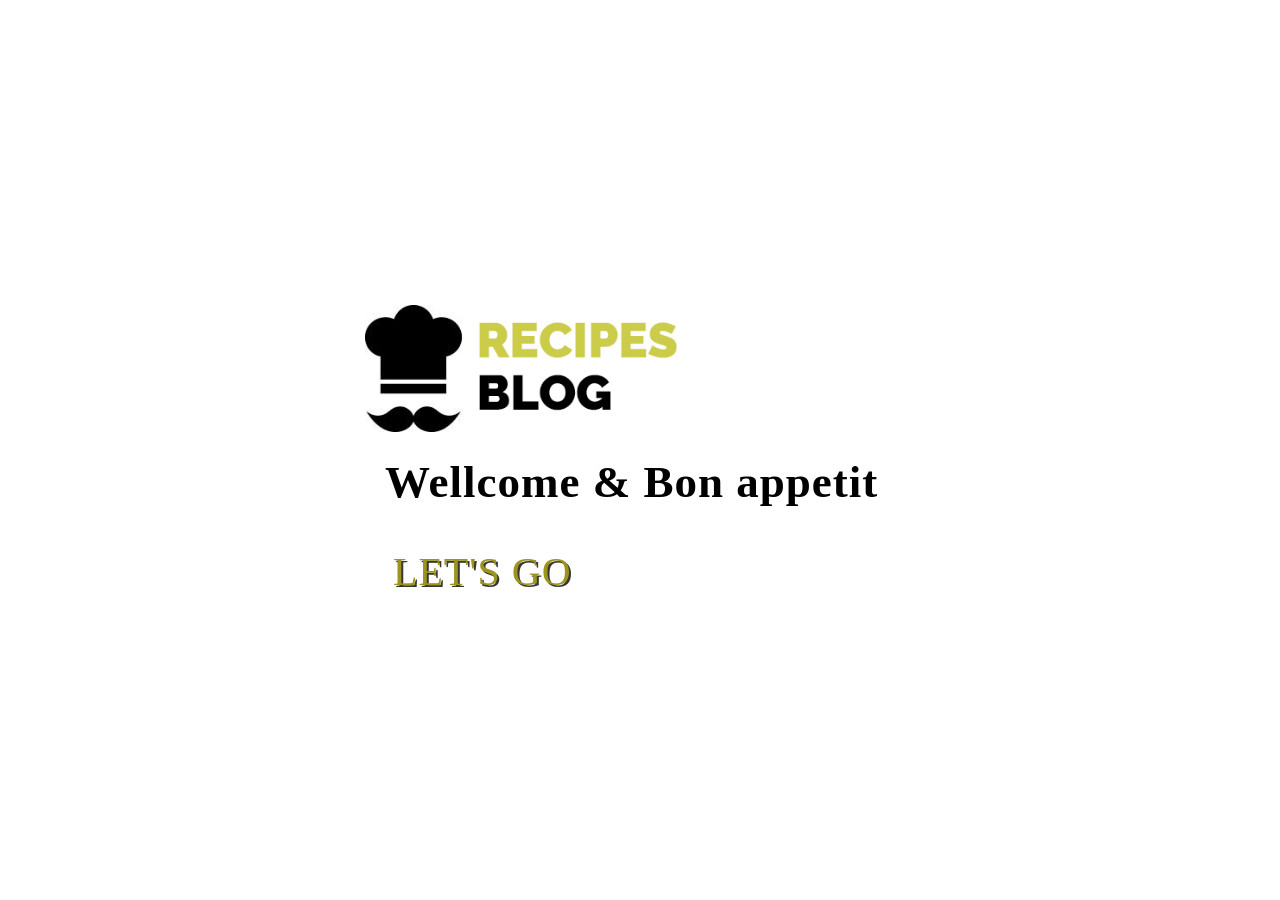
<file: index.html>
<!DOCTYPE html>
<html lang="en">
<head>
    <meta charset="UTF-8">
    <meta name="viewport" content="width=device-width, initial-scale=1.0">
    <title>WellCome</title>
    <link rel="stylesheet" href="wellcome.css">
</head>
<body>
  <div class="container">

<div class="logo"> <img src="logo.jpg" alt=""></div>
    <div class="wellcome ">
        <h1>Wellcome & Bon appetit</h1>
        <a href="pizza.html" target="_blank" onclick="login()">Let's Go</a>
    </div>
  </div>
  <script src="script.js"></script>
</body>
</html>
</file>
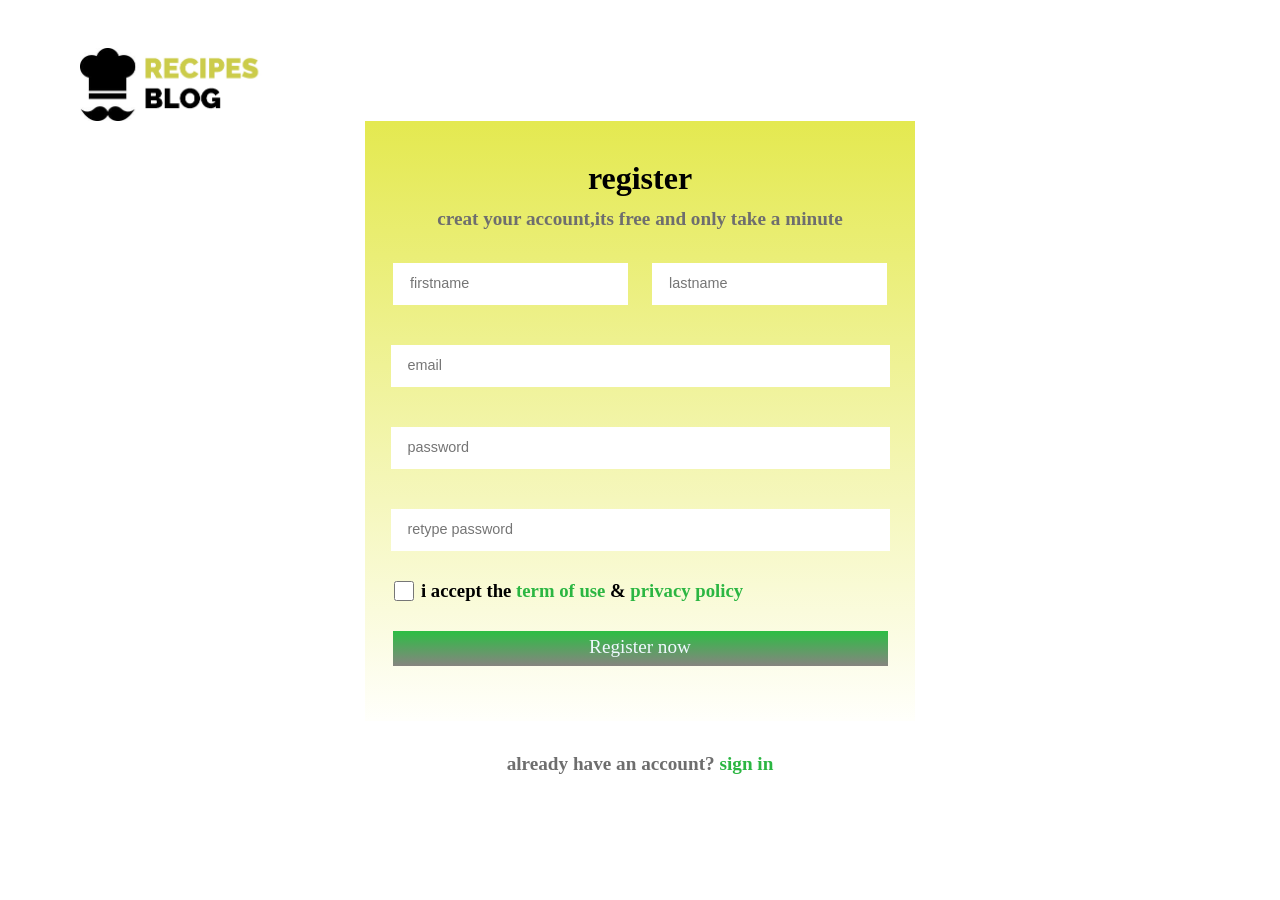
<file: login.html>
<!DOCTYPE html>
<html lang="en">
<head>
    <meta charset="UTF-8">
    <meta name="viewport" content="width=device-width, initial-scale=1.0">
    <link rel="stylesheet" href="login.css">
    <title>login</title>
</head>
<body>
      <header class="header container">
    <img src="logo.jpg" alt="" class="logo">
  </header>




    <!-- باکس اصلی -->

    <form action="pizza.html" class="formdetail" method="post">
        <div class="title">
            <h1>register</h1>
            <h3>creat your account,its free and  only take a minute</h3>
        </div>
        <div class="radif1">
            <input type="text" placeholder="firstname" class="name" name="firstname" required>
            
        
            <input type="text" placeholder="lastname" class="lastname" name="lastname" required>
        </div>
         <div class="radif2">
            <input type="email" placeholder="email" name="email" class="inputs" required>
            
        </div>
            <div class="radif2">
            <input type="password" placeholder="password" name="password" class="inputs" required>
        </div>
            <div class="radif2">
            <input type="password" placeholder="retype password" class="inputs" name="password-confrimation" >
        </div>
        <div class="chekbox">
            <input type="checkbox" name="checkbox" id="" required >
            <h3>i accept the <span><a href="">term of use</a></span> & <span><a href="">privacy policy</a></span></h3>
        </div>

    <!-- دکمه تاییدیه -->
        <a href="pizza.html" class="button" >Register now</a>
    </form>
    <h5>already have an account?<a href="pizza.html" target="_blank"> sign in</a></h5>
    <script src="script.js"></script>
</body>
</html>
</file>
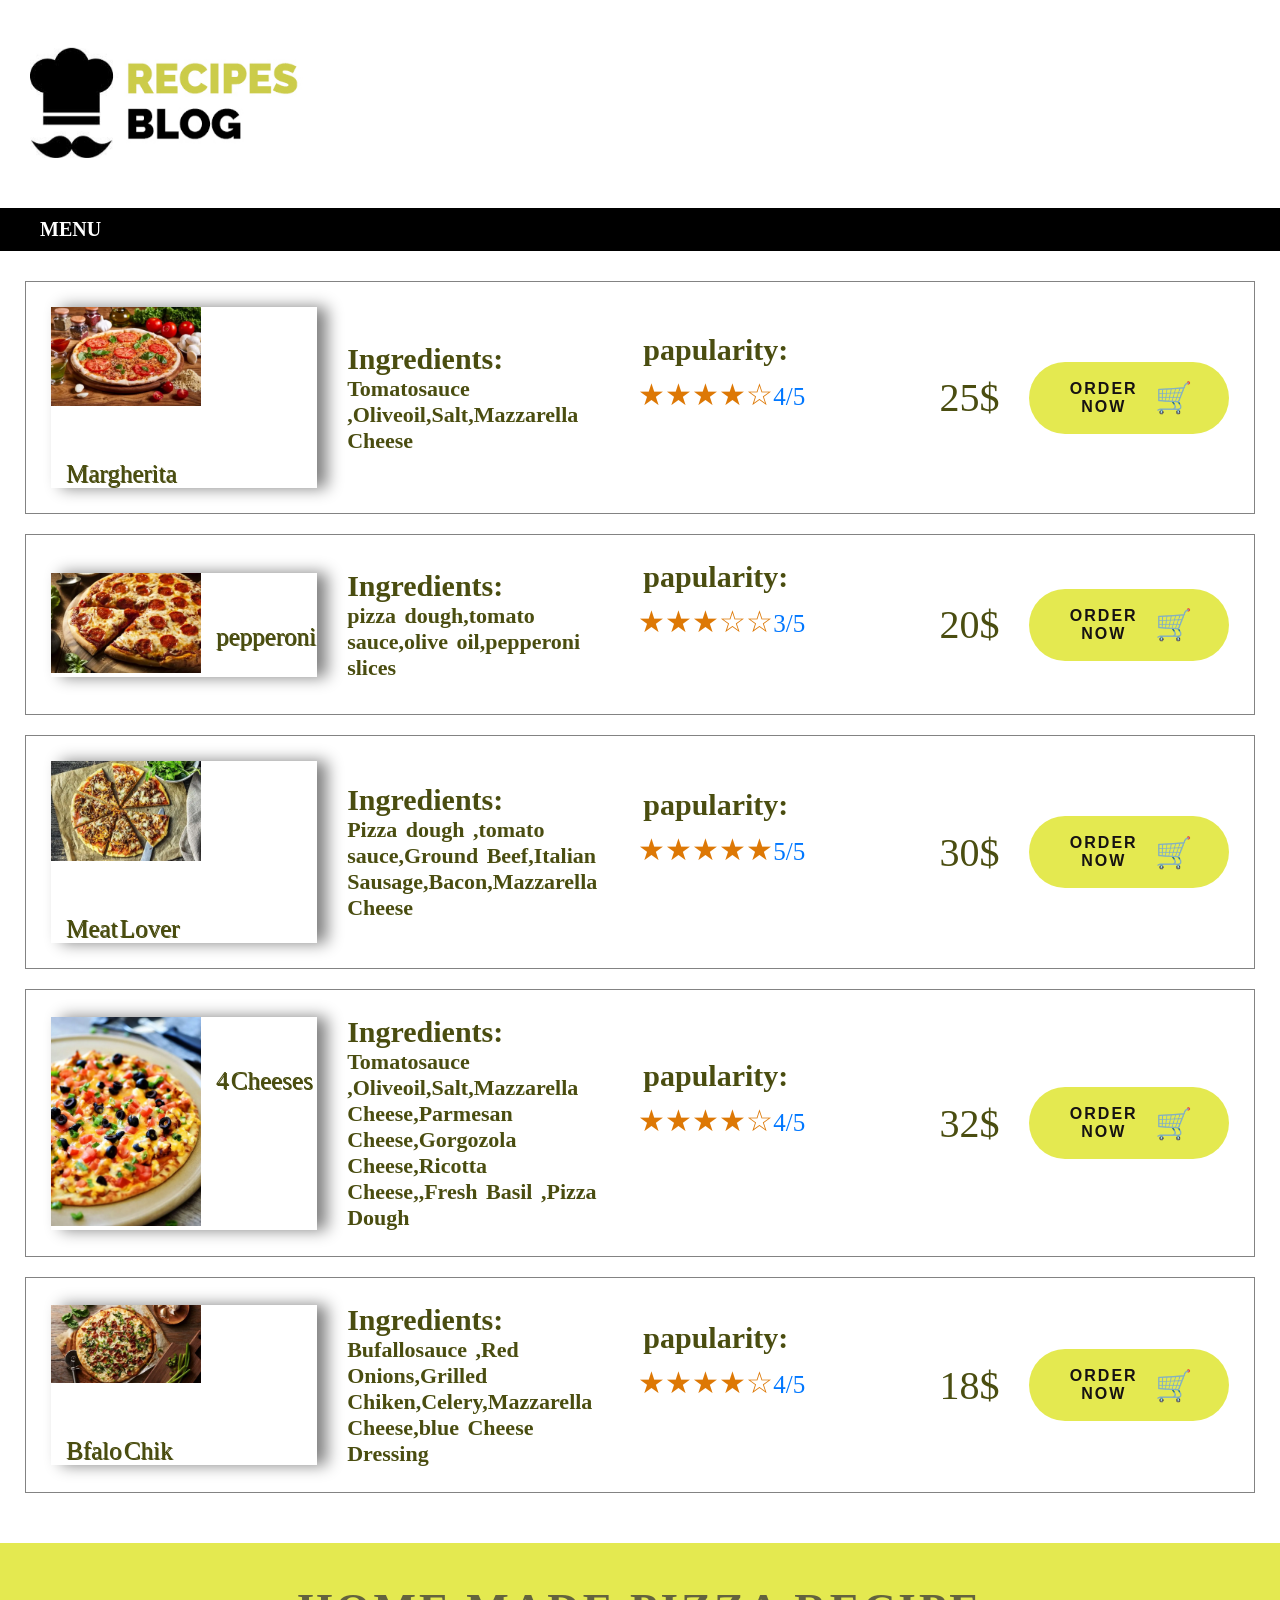
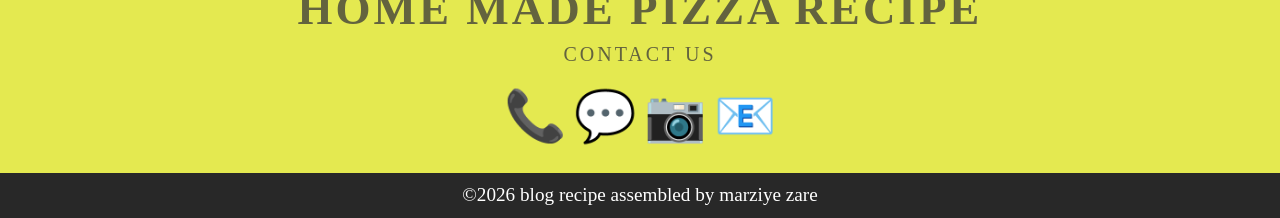
<file: menu.html>
<!DOCTYPE html>
<html lang="en">

<head>
  <meta charset="UTF-8">
  <meta name="viewport" content="width=device-width, initial-scale=1.0">
  <title>menu</title>

  <link rel="stylesheet" href="menu.css">
</head>

<body>



  <header class="header container">
    <img src="logo.jpg" alt="" class="logo">
  </header>
  <div class="titles ">
    <nav class="container">
      <h1>menu</h1>
    </nav>
  </div>



  <ul class="listSection">
    <li class="listItemBase">

      <div class="pizzaCard">
        <div class="pizzaImage boxshadow listItemInternal">

          <img src="پیتزا_مارگاریتا_برای_گیاهخواران.jpg" alt="" class="icons">
          <span class="pizzaname">Margherita</span>
        </div>
        <div class="pizzaDetails listItemInternal details">
          <h2>Ingredients:</h2>
          <p> Tomatosauce ,Oliveoil,Salt,Mazzarella Cheese</p>
        </div>

        <div class="StarsDivs listItemInternal pizzaRaiting">
          <h2>papularity:</h2>
          <div class="starrr">
            <span class="stars">&#9733</span>
            <span class="stars">&#9733</span>
            <span class="stars">&#9733</span>
            <span class="stars">&#9733</span>
            <span class="stars">&#9734</span>
            <span class="stars blue">4/5</span>
          </div>

        </div>
        <div class="price blue">
          <span>25$</span>
        </div>
        <button class="orderBtn" onclick="orderrecipe()">
          <span class="btnTxt">Order Now</span>
          <span class="btnIcon">&#128722</span>
        </button>
      </div>

    </li>
    <li class="listItemBase">

      <div class="pizzaCard">
        <div class="pizzaImage boxshadow listItemInternal">

          <img src="پیتزا_پپرونی.jpg" alt="" class="icons">
          <span class="pizzaname">pepperoni</span>
        </div>
        <div class="pizzaDetails listItemInternal details">
          <h2>Ingredients:</h2>
          <p> pizza dough,tomato sauce,olive oil,pepperoni slices</p>
        </div>

        <div class="StarsDivs listItemInternal pizzaRaiting">
          <h2>papularity:</h2>
          <div class="starrr">
            <span class="stars">&#9733</span>
            <span class="stars">&#9733</span>
            <span class="stars">&#9733</span>
            <span class="stars">&#9734</span>
            <span class="stars">&#9734</span>
            <span class="stars blue">3/5</span>
          </div>

        </div>
        <div class="price blue">
          <span>20$</span>
        </div>
        <button class="orderBtn" onclick="orderrecipe()">
          <span class="btnTxt">Order Now</span>
          <span class="btnIcon">&#128722</span>
        </button>
      </div>

    </li>
    <li class="listItemBase">

      <div class="pizzaCard">
        <div class="pizzaImage boxshadow listItemInternal">

          <img src="پیتزا_گوشت_و_قارچ.jpg" alt="" class="icons">
          <span class="pizzaname">Meat Lover</span>
        </div>
        <div class="pizzaDetails listItemInternal details">
          <h2>Ingredients:</h2>
          <p> Pizza dough ,tomato sauce,Ground Beef,Italian Sausage,Bacon,Mazzarella Cheese</p>
        </div>

        <div class="StarsDivs listItemInternal pizzaRaiting">
          <h2>papularity:</h2>
          <div class="starrr">
            <span class="stars">&#9733</span>
            <span class="stars">&#9733</span>
            <span class="stars">&#9733</span>
            <span class="stars">&#9733</span>
            <span class="stars">&#9733</span>
            <span class="stars blue">5/5</span>
          </div>

        </div>
        <div class="price blue">
          <span>30$</span>
        </div>
        <button class="orderBtn" onclick="orderrecipe()">
          <span class="btnTxt">Order Now</span>
          <span class="btnIcon">&#128722</span>
        </button>
      </div>

    </li>
    <li class="listItemBase">

      <div class="pizzaCard">
        <div class="pizzaImage boxshadow listItemInternal">

          <img src="پیتزا_مکزیکی.jpg" alt="" class="icons">
          <span class="pizzaname">4 Cheeses</span>
        </div>
        <div class="pizzaDetails listItemInternal details">
          <h2>Ingredients:</h2>
          <p> Tomatosauce ,Oliveoil,Salt,Mazzarella Cheese,Parmesan Cheese,Gorgozola Cheese,Ricotta Cheese,,Fresh Basil
            ,Pizza Dough</p>
        </div>

        <div class="StarsDivs listItemInternal pizzaRaiting">
          <h2>papularity:</h2>
          <div class="starrr">
            <span class="stars">&#9733</span>
            <span class="stars">&#9733</span>
            <span class="stars">&#9733</span>
            <span class="stars">&#9733</span>
            <span class="stars">&#9734</span>
            <span class="stars blue">4/5</span>
          </div>

        </div>
        <div class="price blue">
          <span>32$</span>
        </div>
        <button class="orderBtn" onclick="orderrecipe()">
          <span class="btnTxt">Order Now</span>
          <span class="btnIcon">&#128722</span>
        </button>
      </div>

    </li>
    <li class="listItemBase">

      <div class="pizzaCard">
        <div class="pizzaImage boxshadow listItemInternal">

          <img src="پیتزا_آلفردو.jpg" alt="" class="icons">
          <span class="pizzaname">Bfalo Chik</span>
        </div>
        <div class="pizzaDetails listItemInternal details">
          <h2>Ingredients:</h2>
          <p> Bufallosauce ,Red Onions,Grilled Chiken,Celery,Mazzarella Cheese,blue Cheese Dressing</p>
        </div>

        <div class="StarsDivs listItemInternal pizzaRaiting">
          <h2>papularity:</h2>
          <div class="starrr">
            <span class="stars">&#9733</span>
            <span class="stars">&#9733</span>
            <span class="stars">&#9733</span>
            <span class="stars">&#9733</span>
            <span class="stars">&#9734</span>
            <span class="stars blue">4/5</span>
          </div>

        </div>
        <div class="price blue">
          <span>18$</span>
        </div>
        <button class="orderBtn" onclick="orderrecipe()">
          <span class="btnTxt">Order Now</span>
          <span class="btnIcon">&#128722</span>
        </button>
      </div>

    </li>

  </ul>
  <footer class="footer">
    <div class="footerContent">
      <div class="footerBrand">
        <h3>Home Made Pizza Recipe</h3>
        <p>Contact Us</p>
      </div>
      <div class="footerSocial">
        <a href="#" class="socialLink" title="whatsapp">&#128222;</a>
        <a href="#" class="socialLink"  title="tellegram">&#128172;</a>
        <a href="#" class="socialLink" title="instagram">&#128247;</a>
        <a href="#" class="socialLink" title="email">&#128231;</a>
      </div>

    </div>
    <p class="copyright">&copy;2026 blog recipe assembled by marziye zare</p>
  </footer>
  <script src="script.js"></script>
</body>
</html>
</file>
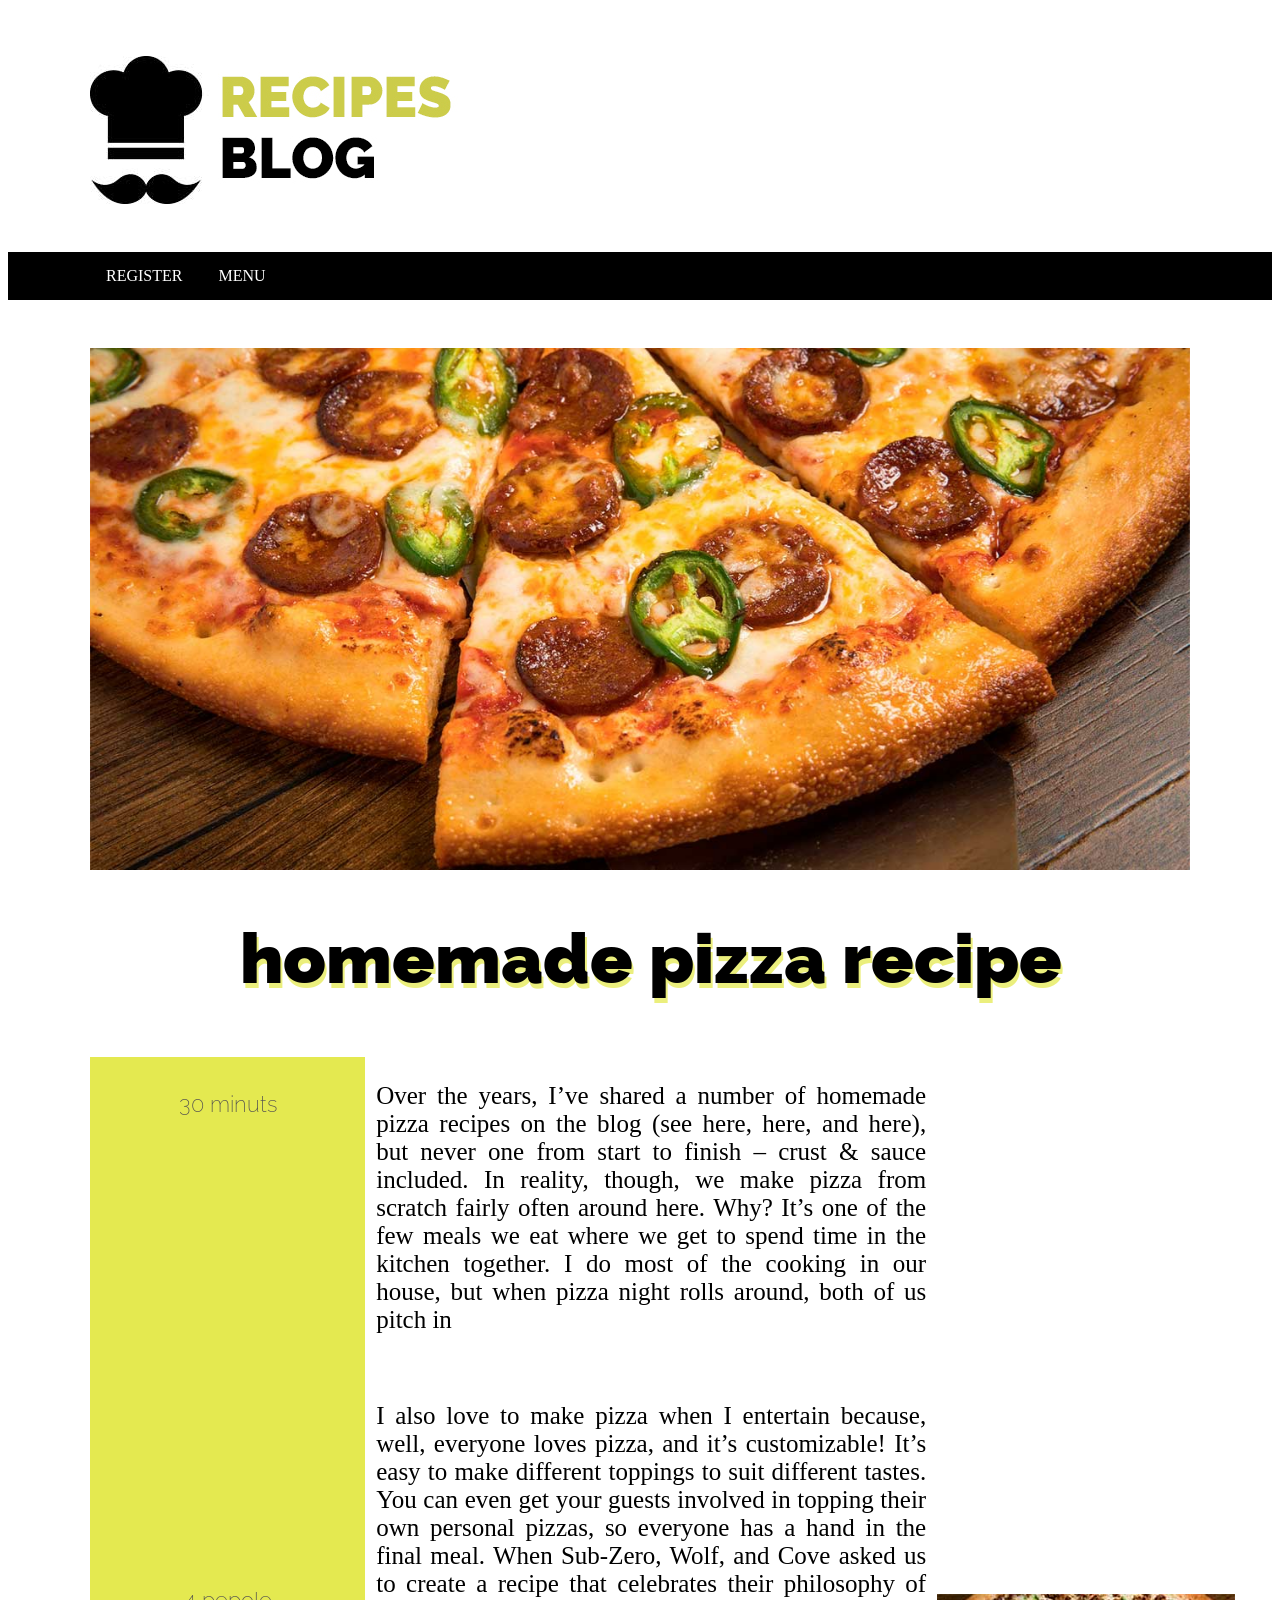
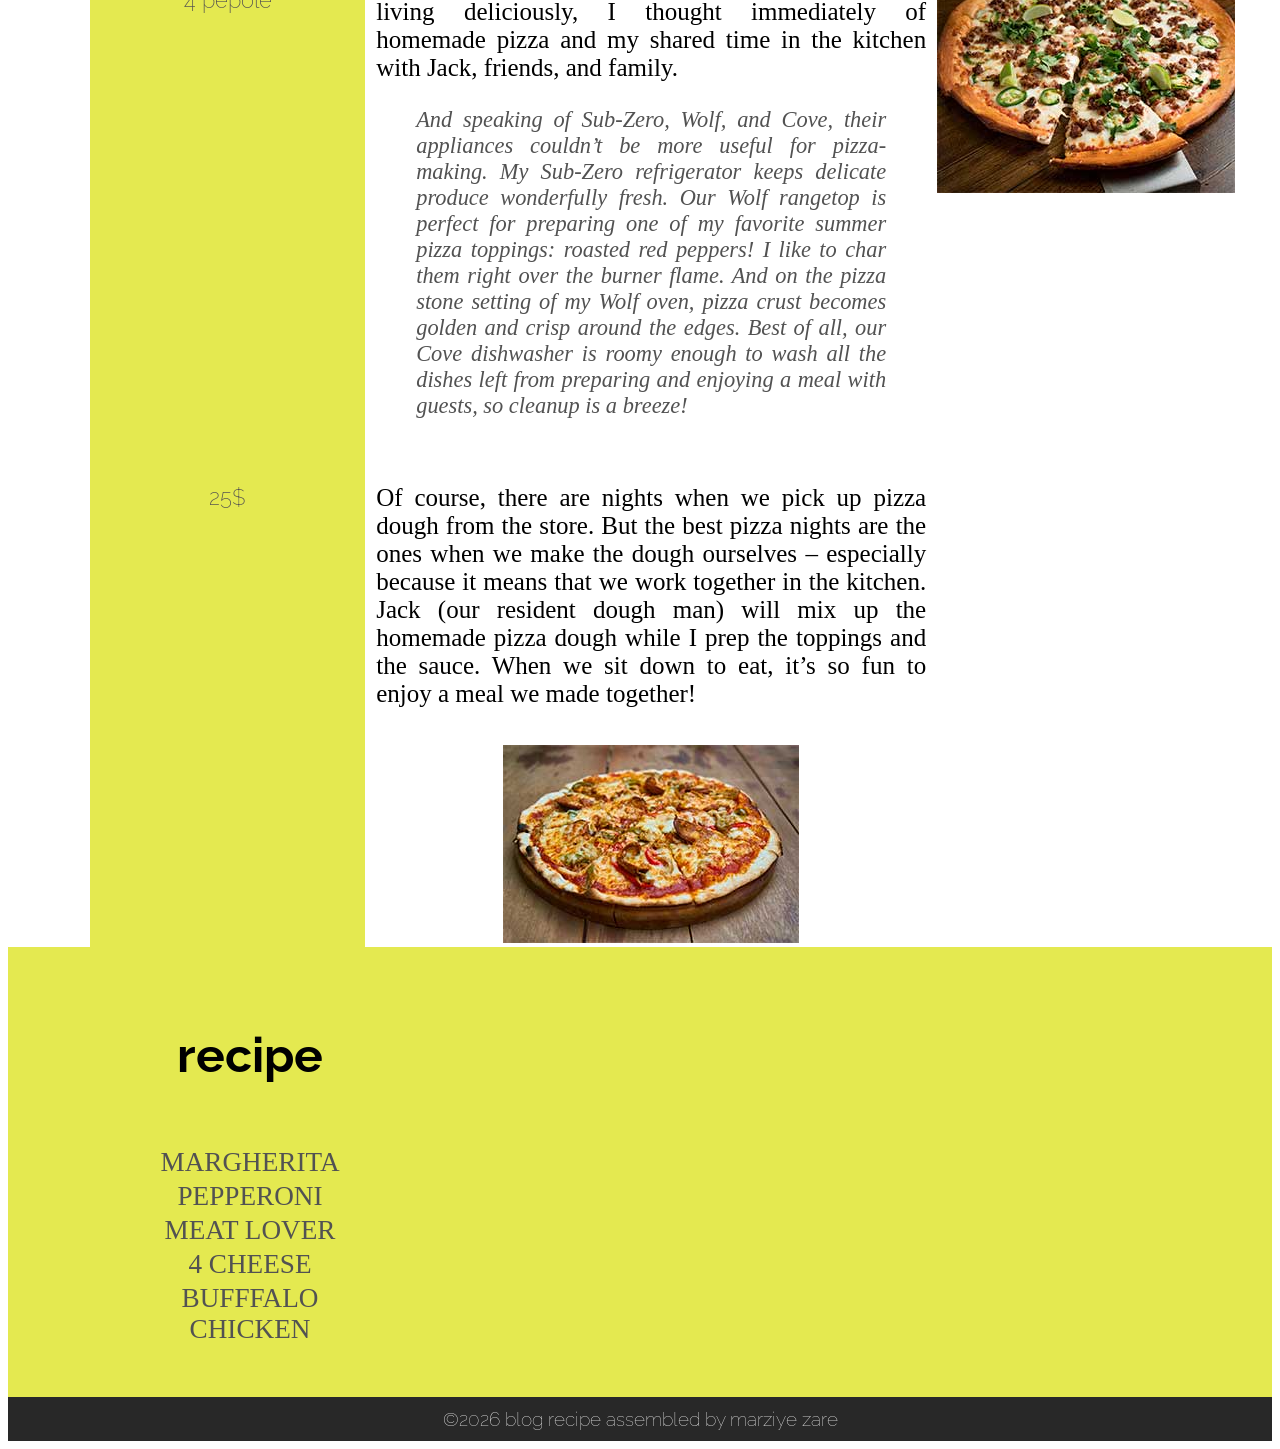
<file: pizza.html>
<!DOCTYPE html>
<html lang="en">

<head>
    <meta charset="UTF-8">
    <meta name="viewport" content="width=device-width, initial-scale=1.0">
    <meta http-equiv="X-UA-Compatible" content="ie=edge">
    <link rel="stylesheet" href="https://necolas.github.io/normalize.css/8.0.0/normalize.css">
    <link href="https://fonts.googleapis.com/css?family=Raleway:400,900" rel="stylesheet">
    <link rel="stylesheet" href="pizza.css">
    <title>Blog Recipe</title>
</head>

<body>
    <header class="header container">
        <img src="logo.jpg" alt="" class="logo">
    </header>
    <div class="titles ">
        <nav class="container">
            <a href="login.html" target="_blank">register</a>
            <a href="menu.html">Menu</a>
        </nav>
    </div>
    <div class="bigimg container">
        <img src="featured-image.jpg" alt="" class="img1">
    </div>
    <main class=" container main-content">
        <h1 class="entry-title">homemade pizza recipe</h1>
        <div class="entry">
            <p>Over the years, I’ve shared a number of homemade pizza recipes on the blog (see here, here, and here),
                but never one from start to finish – crust & sauce included. In reality, though, we make pizza from
                scratch fairly often around here. Why? It’s one of the few meals we eat where we get to spend time in
                the kitchen together. I do most of the cooking in our house, but when pizza night rolls around, both of
                us pitch in</p> 
                <br>
            <p>I also love to make pizza when I entertain because, well, everyone loves pizza, and it’s customizable!
                It’s easy to make different toppings to suit different tastes. You can even get your guests involved in
                topping their own personal pizzas, so everyone has a hand in the final meal. When Sub-Zero, Wolf, and
                Cove asked us to create a recipe that celebrates their philosophy of living deliciously, I thought
                immediately of homemade pizza and my shared time in the kitchen with Jack, friends, and family.</p>
            <blockquote>And speaking of Sub-Zero, Wolf, and Cove, their appliances couldn’t be more useful for
                pizza-making. My Sub-Zero refrigerator keeps delicate produce wonderfully fresh. Our Wolf rangetop is
                perfect for preparing one of my favorite summer pizza toppings: roasted red peppers! I like to char them
                right over the burner flame. And on the pizza stone setting of my Wolf oven, pizza crust becomes golden
                and crisp around the edges. Best of all, our Cove dishwasher is roomy enough to wash all the dishes left
                from preparing and enjoying a meal with guests, so cleanup is a breeze!</blockquote>
        <br>
            <p>Of course, there are nights when we pick up pizza dough from the store. But the best pizza nights are the
                ones when we make the dough ourselves – especially because it means that we work together in the
                kitchen. Jack (our resident dough man) will mix up the homemade pizza dough while I prep the toppings
                and the sauce. When we sit down to eat, it’s so fun to enjoy a meal we made together!</p>

        </div>
        <div class="info-extra">
            <p>30 minuts</p>
            <p>4 pepole</p>
            <p>25$</p>
        </div>
        <div class="miniimg1">
            <img src="mini1.jpg" alt="">
        </div>
        <div class="miniimg2">
            <img src="mini2.jpg" alt="">
        </div>
    </main>
    <footer class="footer">
        <div class="details">
            <div class="recipes">
                <h3>recipe</h3>
                <nav class="menu">
                    <a href="">margherita</a>
                    <a href="">pepperoni</a>
                    <a href="">meat lover</a>
                    <a href="">4 cheese</a>
                    <a href="">bufffalo chicken</a>
                </nav>
            </div>
      
            </div>
            <p class="copyright">&copy;2026 blog recipe  assembled by marziye zare</p>
    </footer>
</body>

</html>
</file>
<file: wellcome.css>
*{
    margin: 0;
    padding: 0;
    box-sizing: border-box;
}
body{
min-height: 100vh;
display: flex;
justify-content:center;
align-items: center;
padding:20px;

}
.container{
    max-width: 550px;
    width: 100%;
    position: relative;
    /* overflow: hidden; */
}
img{
    display: inline-block;
    width:350px;
    opacity: 0;
    transform:translateY(30px);
    -webkit-transform:translateY(30px);
    -moz-transform:translateY(30px);
    -ms-transform:translateY(30px);
    -o-transform:translateY(30px);
    transition:all 5s  cubic-bezier(0.34,1.65,0.64,1) ;
    -webkit-transition:all 5s  cubic-bezier(0.34,1.65,0.64,1) ;
    -moz-transition:all 5s  cubic-bezier(0.34,1.65,0.64,1) ;
    -ms-transition:all 5s  cubic-bezier(0.34,1.65,0.64,1) ;
    -o-transition:all 5s  cubic-bezier(0.34,1.65,0.64,1) ;
}
.container.loaded img{
    opacity: 1;
    transform:translateY(0)scale(1);
    -webkit-transform:translateY(0)scale(1);
    -moz-transform:translateY(0)scale(1);
    -ms-transform:translateY(0)scale(1);
    -o-transform:translateY(0)scale(1);
    transition:all .8s cubic-bezier(0.34,1.65,64,1);
    -webkit-transition:all .8s cubic-bezier(0.34,1.65,64,1);
    -moz-transition:all .8s cubic-bezier(0.34,1.65,64,1);
    -ms-transition:all .8s cubic-bezier(0.34,1.65,64,1);
    -o-transition:all .8s cubic-bezier(0.34,1.65,64,1);
}
h1{
    margin: 20px 0 40px 20px;
    font-size:45px;
    font-weight: 700;
    letter-spacing: 1px;
    opacity: 0;
    transform: translateX(-60px);
    -webkit-transform: translateX(-60px);
    -moz-transform: translateX(-60px);
    -ms-transform: translateX(-60px);
    -o-transform: translateX(-60px);
    transition:all 1s ease;
    transition-delay:.2s;
    -webkit-transition:all 1s ease;
    -moz-transition:all 1s ease;
    -ms-transition:all 1s ease;
    -o-transition:all 1s ease;
}
.container.loaded h1{
    opacity: 1;
    transform:translateX(0);
    -webkit-transform:translateX(0);
    -moz-transform:translateX(0);
    -ms-transform:translateX(0);
    -o-transform:translateX(0);
}
.container a{
    position: relative;
    display: inline-block;
    text-decoration: none;
    font-size: 40px;
    margin-left:28px;
    color:rgb(156, 148, 28);
    font-weight: 400;
    letter-spacing: 1px;
    cursor: pointer;
    text-shadow:2px 2px rgba(0, 0, 0, 0.781)  ;
    text-transform: uppercase;
    opacity: 0;
    transform:translateX(28px);
    -webkit-transform:translateX(28px);
    -moz-transform:translateX(28px);
    -ms-transform:translateX(28px);
    -o-transform:translateX(28px);
    transition:all .5s ease;
    -webkit-transition:all .5s ease;
    -moz-transition:all .5s ease;
    -ms-transition:all .5s ease;
    -o-transition:all .5s ease;
    transition-delay: .5s;
}
.container.loaded a{
    opacity: 1;
    transform:translateX(0);
    -webkit-transform:translateX(0);
    -moz-transform:translateX(0);
    -ms-transform:translateX(0);
    -o-transform:translateX(0);

} .container a::before{
    content:'';
    position: absolute;
    top:0;
    left:-100%;
    width: 100%;
    height:100%;
    background: linear-gradient(90deg,transparent,rgba(255,255,255,.4)transparent);
    transition:left .5s ease;
    -webkit-transition:left .5s ease;
    -moz-transition:left .5s ease;
    -ms-transition:left .5s ease;
    -o-transition:left .5s ease;

}
.container a:hover::before{
left: 100%;
}
.container a:hover{
    transform:translateY(-5px);
    -webkit-transform:translateY(-5px);
    -moz-transform:translateY(-5px);
    -ms-transform:translateY(-5px);
    -o-transform:translateY(-5px);
    box-shadow: 0 20px 40px rgba(208, 255, 0, 0.692);
}
</file>
<file: login.css>
body{
    background-color: rgb(255, 255, 255);
    height:100vh;
    padding: 0;
    margin:0;
}
.logo{
    margin-left: 80px;
    max-width: 200px;
     padding-top: 3rem;
    display:block;
    transform: translateX(100%) rotate(10deg);
    -webkit-transform: translateX(100%) rotate(10deg);
    -moz-transform: translateX(100%) rotate(10deg);
    -ms-transform: translateX(100%) rotate(10deg);
    -o-transform: translateX(100%) rotate(10deg);
    opacity: 0;
    animation:slideInRightBounce 4s cubic-bezier(0.68, -.55, 0.265, 1.55) forwards;
    -webkit-animation:slideInRightBounce 4s cubic-bezier(0.68, -.55, 0.265, 1.55) forwards;
}
@keyframes slideInRightBounce{
    0%{
        transform: translateX(200px)rotate(15deg);
        -webkit-transform: translateX(200px)rotate(15deg);
        -moz-transform: translateX(200px)rotate(15deg);
        -ms-transform: translateX(200px)rotate(15deg);
        -o-transform: translateX(200px)rotate(15deg);
        opacity: 0;
}
  60%{
        transform: translateX(-10px)rotate(-2deg);
        -webkit-transform: translateX(-10px)rotate(-2deg);
        -moz-transform: translateX(-10px)rotate(-2deg);
        -ms-transform: translateX(-10px)rotate(-2deg);
        -o-transform: translateX(-10px)rotate(-2deg);
        opacity: 1;
}
  80%{
        transform: translateX(5px)rotate(1deg);
        -webkit-transform: translateX(5px)rotate(1deg);
        -moz-transform: translateX(5px)rotate(1deg);
        -ms-transform: translateX(5px)rotate(1deg);
        -o-transform: translateX(5px)rotate(1deg);
        opacity: 1;

}
  100%{
        transform: translateX(0)rotate(0);
        -webkit-transform: translateX(0)rotate(0);
        -moz-transform: translateX(0)rotate(0);
        -ms-transform: translateX(0)rotate(0);
        -o-transform: translateX(0)rotate(0);
        opacity: 1;
}
}



.formdetail{
    width:550px;
    margin: 0 auto;
    background:  linear-gradient( rgb(228, 233, 80), rgb(255, 255, 251)) no-repeat;
    height: 600px;
    text-align: center;
}
.title{
    text-align: center;
    line-height: 50px;
padding-top:10px;
color: rgb(0, 0, 0);
}
.title h3{
    margin-top: -30px;
    font-size:larger;
    color: rgb(110, 110, 110);
}
.radif1 .name , .lastname{
    width:42%;
    height: 40px;

}
.name{
    margin-right: 20px;
}
input::placeholder{
    font-size: larger;
    padding:15px;
}
.inputs{
    width:90%;
    height: 40px;
    margin-top:40px;
}
input{
    border: none;
    font-weight:200;
    font-size:12px;
    color:  rgb(78, 78, 78);
}
.chekbox{
    margin-top: 10px;
    text-align: justify;
    margin-left:25px;
}
.chekbox input {
    width: 20px;
    height:20px;
    padding:20px;
    accent-color: rgb(228, 233, 80);
    vertical-align:sub;
}
.chekbox h3{
    display: inline-block;

}
span{
    color:rgb(43, 182, 66);
}
.button{
    display: inline-block;
    width: 90%;
    height:30px;
    border: none;
    background:linear-gradient(rgb(44, 190, 68) , rgba(99, 96, 96, 0.767));
    font-size: larger;
    padding-top: 5px;
    margin-top: 10px;
    cursor: pointer;
    transition: all .3s ease;
    -webkit-transition: all .3s ease;
    -moz-transition: all .3s ease;
    -ms-transition: all .3s ease;
    -o-transition: all .3s ease;
}
.button {
    color: aliceblue;
}
h5{
    text-align:center;
    color: rgb(110, 110, 110);
    font-size:larger;
   
}
a{
    color: rgb(43, 182, 66);
    text-decoration: none;
}
@media (max-width:412px) {

    .formdetail{
    width:100%;
    margin-top: 0px;
    padding-bottom: 15px;
}
h5{
margin-bottom: 10px;
}
}
.button:hover{
    background:rgb(159, 199, 245);
}
</file>
<file: menu.css>
*{
     margin: 0;
     padding: 0;
    box-sizing: border-box;
}
.logo{
    margin-left: 30px;
    max-width: 300px;
     padding-top: 3rem;
    display:block;
    transform: translateX(100%) rotate(10deg);
    -webkit-transform: translateX(100%) rotate(10deg);
    -moz-transform: translateX(100%) rotate(10deg);
    -ms-transform: translateX(100%) rotate(10deg);
    -o-transform: translateX(100%) rotate(10deg);
    opacity: 0;
    animation:slideInRightBounce 4s cubic-bezier(0.68, -.55, 0.265, 1.55) forwards;
    -webkit-animation:slideInRightBounce 4s cubic-bezier(0.68, -.55, 0.265, 1.55) forwards;
}
@keyframes slideInRightBounce{
    0%{
        transform: translateX(200px)rotate(15deg);
        -webkit-transform: translateX(200px)rotate(15deg);
        -moz-transform: translateX(200px)rotate(15deg);
        -ms-transform: translateX(200px)rotate(15deg);
        -o-transform: translateX(200px)rotate(15deg);
        opacity: 0;
}
  60%{
        transform: translateX(-10px)rotate(-2deg);
        -webkit-transform: translateX(-10px)rotate(-2deg);
        -moz-transform: translateX(-10px)rotate(-2deg);
        -ms-transform: translateX(-10px)rotate(-2deg);
        -o-transform: translateX(-10px)rotate(-2deg);
        opacity: 1;
}
  80%{
        transform: translateX(5px)rotate(1deg);
        -webkit-transform: translateX(5px)rotate(1deg);
        -moz-transform: translateX(5px)rotate(1deg);
        -ms-transform: translateX(5px)rotate(1deg);
        -o-transform: translateX(5px)rotate(1deg);
        opacity: 1;

}
  100%{
        transform: translateX(0)rotate(0);
        -webkit-transform: translateX(0)rotate(0);
        -moz-transform: translateX(0)rotate(0);
        -ms-transform: translateX(0)rotate(0);
        -o-transform: translateX(0)rotate(0);
        opacity: 1;
}
}
.titles{
    background-color:rgb(0, 0, 0);
    margin:0;
    text-transform: uppercase;
    margin-top: 50px;
    text-align: initial;


    
}
.titles h1{
    margin-left: 30px;
}


.listSection{
    width:100%;
    max-width: 1700px;
    margin: 30px auto;
    padding: 0 25px;
   


}
.pizzaCard{
    padding: 25px;
border: .5px solid rgba(0, 0, 0, 0.486);
    height: 100%;
    display: flex;
    align-items: center;
    gap: 30px;
    transition:transform 0.3s ease;
    -webkit-transition:transform 0.3s ease;
    -moz-transition:transform 0.3s ease;
    -ms-transition:transform 0.3s ease;
    -o-transition:transform 0.3s ease;

}
.pizzaCard:hover{
    transform:translateY(-5px);
    -webkit-transform:translateY(-5px);
    -moz-transform:translateY(-5px);
    -ms-transform:translateY(-5px);
    -o-transform:translateY(-5px);
    box-shadow: 0 8px 25px rgba(0, 0, 0, 0.15);
}
.pizzaImage{
    display: flex;
    align-items: center;
    gap: 20px;
    
}
.pizzaImage .icons{
    object-fit: cover;
    width:150px;
    height: 100%;
}
.pizzaname{

    font-size:25px;
    display:inline-block;
    vertical-align: top;
    margin-left:15px;
    margin-top: 50px;
    color:  rgb(74, 77, 16);
    text-shadow:1px 1px ;
}
.pizzaRaiting{
    min-width: 180px;
    margin-bottom:50px;
}
.listItemBase{
    width:100%;
    margin-bottom: 20px;

}
ul{
    list-style:none;
    padding: 0;
    word-spacing:-4px;
   


}
 .listItemInternal{
    width:350px;
    height:100%;
    display: inline-block;
    vertical-align: middle;
}
.boxshadow{
    box-shadow:10px 0 15px gray;
}
 h2{
    position: relative;
    font-size: 30px;
    color:  rgb(74, 77, 16);
    margin:0;
}
.details p{
    font-size:22px;
    word-spacing:3px;
    font-weight: 600;
    color: rgb(74, 77, 16);
    
}
.stars{
    color: rgb(221, 120, 5);
    font-size:30px;
}
.starrr{
margin-left: -5px;
margin-top: 10px;
gap: 5px;
}
.pizzaName{
    font-size: 30px;
    
}
.blue{
color: rgb(0, 119, 255);
font-size: 25px;
}
h1{
    color: rgb(255, 255, 255);
    font-size: 20px;
    padding: 10px;
    margin:0;

}
.orderBtn{
    position: relative;
    padding: 18px 35px;
    font-size: 16px;
    font-weight: 700;
    text-transform: uppercase;
    letter-spacing: 2px;
    color: rgb(22, 18, 18);
    background-color:  rgb(228, 233, 80);
    border: none;
    border-radius: 50px;
    -webkit-border-radius: 50px;
    -moz-border-radius: 50px;
    -ms-border-radius: 50px;
    -o-border-radius: 50px;
    cursor: pointer;
    overflow: hidden;
    transition: all 0.4s cubic-bezier(0.175,0.855,0.32,1.275);
    -webkit-transition: all 0.4s cubic-bezier(0.175,0.855,0.32,1.275);
    -moz-transition: all 0.4s cubic-bezier(0.175,0.855,0.32,1.275);
    -ms-transition: all 0.4s cubic-bezier(0.175,0.855,0.32,1.275);
    -o-transition: all 0.4s cubic-bezier(0.175,0.855,0.32,1.275);
    display: flex;
    align-items: center;
    gap: 12px;
    min-width: 180px;
    justify-content: center;

}
.orderBtn::before{
    content: '';
    position: absolute;
    top:0;
    left: -100%;
    width: 100%;
    height: 100%;
    background-color: rgb(255, 255, 255);
    transition: left 0.5s;
    -webkit-transition: left 0.5s;
    -moz-transition: left 0.5s;
    -ms-transition: left 0.5s;
    -o-transition: left 0.5s;
}
.orderBtn:hover::before{
    left:100%;
    
}
.orderBtn:hover{
    transform:scale(1.08);
    -webkit-transform:scale(1.08);
    -moz-transform:scale(1.08);
    -ms-transform:scale(1.08);
    -o-transform:scale(1.08);
    box-shadow:0 15px 40px rgba(255, 237, 240, 0.6);

}
.orderBtn:active{
    transform:scale(0.95);
    -webkit-transform:scale(0.95);
    -moz-transform:scale(0.95);
    -ms-transform:scale(0.95);
    -o-transform:scale(0.95);
}
.btnTxt{
    position: relative;
    z-index:1;
}
.btnIcon{
    font-size:30px;
    transition:all .3s ease;
    -webkit-transition:all .3s ease;
    -moz-transition:all .3s ease;
    -ms-transition:all .3s ease;
    -o-transition:all .3s ease;
}
.orderBtn:hover .btnIcon{
    animation:bounce 0.5s infinite;
    -webkit-animation:bounce 0.5s infinite;
}
@keyframes bounce{
    0%,100%{ transform:translateY(0) ; -webkit-transform:translateY(0) ; -moz-transform:translateY(0) ; -ms-transform:translateY(0) ; -o-transform:translateY(0) ; }
    50%{
        transform: translateY(-5px);
        -webkit-transform: translateY(-5px);
        -moz-transform: translateY(-5px);
        -ms-transform: translateY(-5px);
        -o-transform: translateY(-5px);
}
}

.price{
font-size: 40px;
color:  rgb(74, 77, 16);
}
@media (max-width:1024px){
    .pizzaCard{
        flex-direction: column;
        align-items:stretch;
        gap: 20px;
        padding:25px;

    }
    .pizzaImage img{
        min-width: 300px;
        margin-left:-26px;
    }
    .pizzaImage{
        flex-direction: column;
        text-align: center;
        min-width: 400px;
}
    .pizzaImage .icons{
        width: 200px;
   
    }
    .pizzaDetails{
        padding:10px 0;
        margin-left: 15px;
    }
    .pizzaRaiting{
        margin-left:15px;
    }
    .price
    {
        margin-left:15px;
    }
    .orderBtn{
        height:50px;
        width: 70%;
        padding: 20px;
        margin: 0 auto;
    
    }
}
    @media (max-width:480px) {
        .pizzaImage .icons{
            width: 100px;
            height: 100px;
        }
    }
    .footer{
        background-color: rgb(228, 233, 80) ;
        padding: 40px 0 0 0;
        margin-top: 50px;
        position: relative;
        overflow: hidden;
    }
    .footerContent{
        max-width:1200px;
        margin: 0 auto;
        display: flex;
        flex-direction: column;
        align-items: center;
        gap: 25px;
        text-align: center;
    }
    .footerBrand h3
    {
color: rgba(58, 56, 56, 0.76);
font-size:45px;
margin-bottom:8px;
text-transform:uppercase;
letter-spacing:3px;
    }
    .footerBrand p{
        color:rgba(58, 56, 56, 0.76) ;
        font-size: 20px;
        text-transform: uppercase;
        letter-spacing: 3px;
    }
    .footerSocial{
        display: flex;
        gap:20px;
        
    }
    .socialLink{
        display: flex;
        align-items: center;
        justify-content: center;
        width: 50px;
        height: 50px;
        text-decoration: none;
        font-size: 50px;
        transition: all 0.3s ease;
        -webkit-transition: all 0.3s ease;
        -moz-transition: all 0.3s ease;
        -ms-transition: all 0.3s ease;
        -o-transition: all 0.3s ease;
}
.socialLink:hover{
    transform: translateY(-5px)scale(1.1);
    -webkit-transform: translateY(-5px)scale(1.1);
    -moz-transform: translateY(-5px)scale(1.1);
    -ms-transform: translateY(-5px)scale(1.1);
    -o-transform: translateY(-5px)scale(1.1);
    
}
.footer .copyright{
    width: 100%;
    background-color: #282828;
    color:white;
    font-size: 1.2rem;
    font-family: 'raleway';
    font-weight:50;
    padding:.7rem;
    margin-top: 2rem;
    text-align: center;
    display: inline-block;
  
}
p{
    font-size:25px;
    font-weight: 200;
}


@media(max-width:768px) {
 .footerContent h3{
    font-size:28px;
 }
 .footerBrand p{
    font-size:16px;
 }
 .socialLink{
    width: 45px;
    height: 45px;
    font-size: 30px;
 }

}
@media(max-width:480px){
    .footerBrand h3{
        font-size: 24px;
        letter-spacing: 1px;

    }
    .footerSocial{
        gap: 15px;

    }
    
}
</file>
<file: pizza.css>
@font-face {
    font-family:'raleway';
    src: url();
}
*{
    box-sizing: border-box;
}
*::after,*::before{
    box-sizing: inherit;
}
.container{
    width: 90%;
    max-width:1100px;
    margin: 0 auto;
}
.logo{
 padding-top: 3rem;

}
.titles{
    background-color: black;
    padding: 15px 0px;
    margin: 3rem 0;
    text-transform: uppercase;
    
}
.titles .container a{
    color: white;
    text-decoration: none;
    padding: 1rem;
    transition: all .5s ease;
    -webkit-transition: all .5s ease;
    -moz-transition: all .5s ease;
    -ms-transition: all .5s ease;
    -o-transition: all .5s ease;
    text-align: center;
}
.titles .container a:hover{
    background-color: rgb(228, 233, 80,.747);
}
h1{
    font-family: 'raleway';
    text-align: center;
    font-weight: 900;
    font-size: 70px;
    text-shadow:2px 5px   rgb(228, 233, 80,.747)  ;
}
 .img1{
    max-width:100%;
}
.main-text p{
    text-align: justify;
}
blockquote{
    font-size: 1.4rem;
}
.info-extra{
    background-color: rgb(228, 233, 80) ;
    text-align: center;
    justify-content: center;
    font-family: 'raleway';
    
}
.info-extra p{
    /* margin-bottom:1rem; */
    color: rgb(82, 80, 80);
    font-size:1.4rem;
    padding: .7rem;
    /* margin: 0 0 1rem 0; */
    width: auto;
}
.miniimg1,.miniimg2{
    text-align: center;
}
.entry{
    text-align: justify;
}
blockquote{
    font-size: 1.4rem;
    font-style: italic;
    color: #525252;
}
.footer{
    background-color: rgb(228, 233, 80);
    text-align: center;
}
h3{
    font-family: 'raleway';
    padding:1rem;
}
.recipes{
    margin-left: 120px;
}
.recipes h3{
    font-size:3rem;
}
.recipes .menu a{
    text-decoration: none;
    display: block;
    font-size:1.7rem;
    padding-bottom:.2rem;
    color:#525252;
    text-transform: uppercase;
}
 footer .copyright{
    background-color: #282828;
    color:white;
    font-size: 1.2rem;
    font-family: 'raleway';
    font-weight:50;
    padding:.7rem;
    margin-top: 3rem;
}
.footer .details{
    display: grid;
    grid-template-columns:repeat(auto-fill , minmax(300px , auto));
    padding-top: 1rem;
    
    
}
p{
    font-size:25px;
    font-weight: 200;
}
@media (min-width:768px){
    .main-content{
        display: grid;
        grid-template-columns:25% 50% 25%;
        grid-template-rows:repeat(5,auto);
        gap:.7rem;
    }
    .entry-title{
        grid-column:1/4;
    }
    .entry{
        grid-column:2/3;
        grid-row:2/5;
    }
    .info-extra{
        grid-column: 1/2;
        grid-row:2/6;
        display: grid;
        text-align: center;
    }
    .miniimg1{
        grid-column:3/4;
        grid-row:3/4;
        text-align: center;
    }
    .miniimg2{
        text-align: center;
        grid-column: 2/3;
        grid-row:5/6;
    }


}
@media (min-width:1515px){
    .footer .details
    {
        margin-left: 400px;
    }
    
}
.copyright{
    padding-bottom: 0;
    margin-bottom: 0;
}
.img1{
    position: relative;
    display: block;
    transform:translateX(-100%);
    -webkit-transform:translateX(-100%);
    -moz-transform:translateX(-100%);
    -ms-transform:translateX(-100%);
    -o-transform:translateX(-100%);
    opacity:0;
    animation: slideInLeftShow 1.5s ease-out forwards;
    -webkit-animation: slideInLeftShow 1.5s ease-out forwards;
    animation-delay:.4s;
}
.img1::after{
    content: '';
    position: absolute;
    top: 0;
    left:0;
    width: 100%;
    height: 100%;
    background: linear-gradient(90deg,rgba(0,0,0,.3), transparent);
    transform:translateX(-100%);
    -webkit-transform:translateX(-100%);
    -moz-transform:translateX(-100%);
    -ms-transform:translateX(-100%);
    -o-transform:translateX(-100%);
    animation: shadowSlide 1.5s ease-out forwards;
    -webkit-animation: shadowSlide 1.5s ease-out forwards;
    animation-delay: .4s;
}

@keyframes slideInLeftShow{
    0%{
        transform: translateX(-100%) skewX(-10deg);
        -webkit-transform: translateX(-100%) skewX(-10deg);
        -moz-transform: translateX(-100%) skewX(-10deg);
        -ms-transform: translateX(-100%) skewX(-10deg);
        -o-transform: translateX(-100%) skewX(-10deg);
        opacity: 0;
}
100%{
    transform: translateX(0) skewX(0);
    -webkit-transform: translateX(0) skewX(0);
    -moz-transform: translateX(0) skewX(0);
    -ms-transform: translateX(0) skewX(0);
    -o-transform: translateX(0) skewX(0);
    opacity: 1;
}
}
@keyframes shadowSlide{
0%{
    transform:translateX(-100%);
    -webkit-transform:translateX(-100%);
    -moz-transform:translateX(-100%);
    -ms-transform:translateX(-100%);
    -o-transform:translateX(-100%);
}
100%{
    transform: translateX(0);
    -webkit-transform: translateX(0);
    -moz-transform: translateX(0);
    -ms-transform: translateX(0);
    -o-transform: translateX(0);
}
}
.logo{
    display:block;
    transform: translateX(100%) rotate(10deg);
    -webkit-transform: translateX(100%) rotate(10deg);
    -moz-transform: translateX(100%) rotate(10deg);
    -ms-transform: translateX(100%) rotate(10deg);
    -o-transform: translateX(100%) rotate(10deg);
    opacity: 0;
    animation:slideInRightBounce 4s cubic-bezier(0.68, -.55, 0.265, 1.55) forwards;
    -webkit-animation:slideInRightBounce 4s cubic-bezier(0.68, -.55, 0.265, 1.55) forwards;
}
@keyframes slideInRightBounce{
    0%{
        transform: translateX(200px)rotate(15deg);
        -webkit-transform: translateX(200px)rotate(15deg);
        -moz-transform: translateX(200px)rotate(15deg);
        -ms-transform: translateX(200px)rotate(15deg);
        -o-transform: translateX(200px)rotate(15deg);
        opacity: 0;
}
  60%{
        transform: translateX(-10px)rotate(-2deg);
        -webkit-transform: translateX(-10px)rotate(-2deg);
        -moz-transform: translateX(-10px)rotate(-2deg);
        -ms-transform: translateX(-10px)rotate(-2deg);
        -o-transform: translateX(-10px)rotate(-2deg);
        opacity: 1;
}
  80%{
        transform: translateX(5px)rotate(1deg);
        -webkit-transform: translateX(5px)rotate(1deg);
        -moz-transform: translateX(5px)rotate(1deg);
        -ms-transform: translateX(5px)rotate(1deg);
        -o-transform: translateX(5px)rotate(1deg);
        opacity: 1;

}
  100%{
        transform: translateX(0)rotate(0);
        -webkit-transform: translateX(0)rotate(0);
        -moz-transform: translateX(0)rotate(0);
        -ms-transform: translateX(0)rotate(0);
        -o-transform: translateX(0)rotate(0);
        opacity: 1;
}
}
</file>
